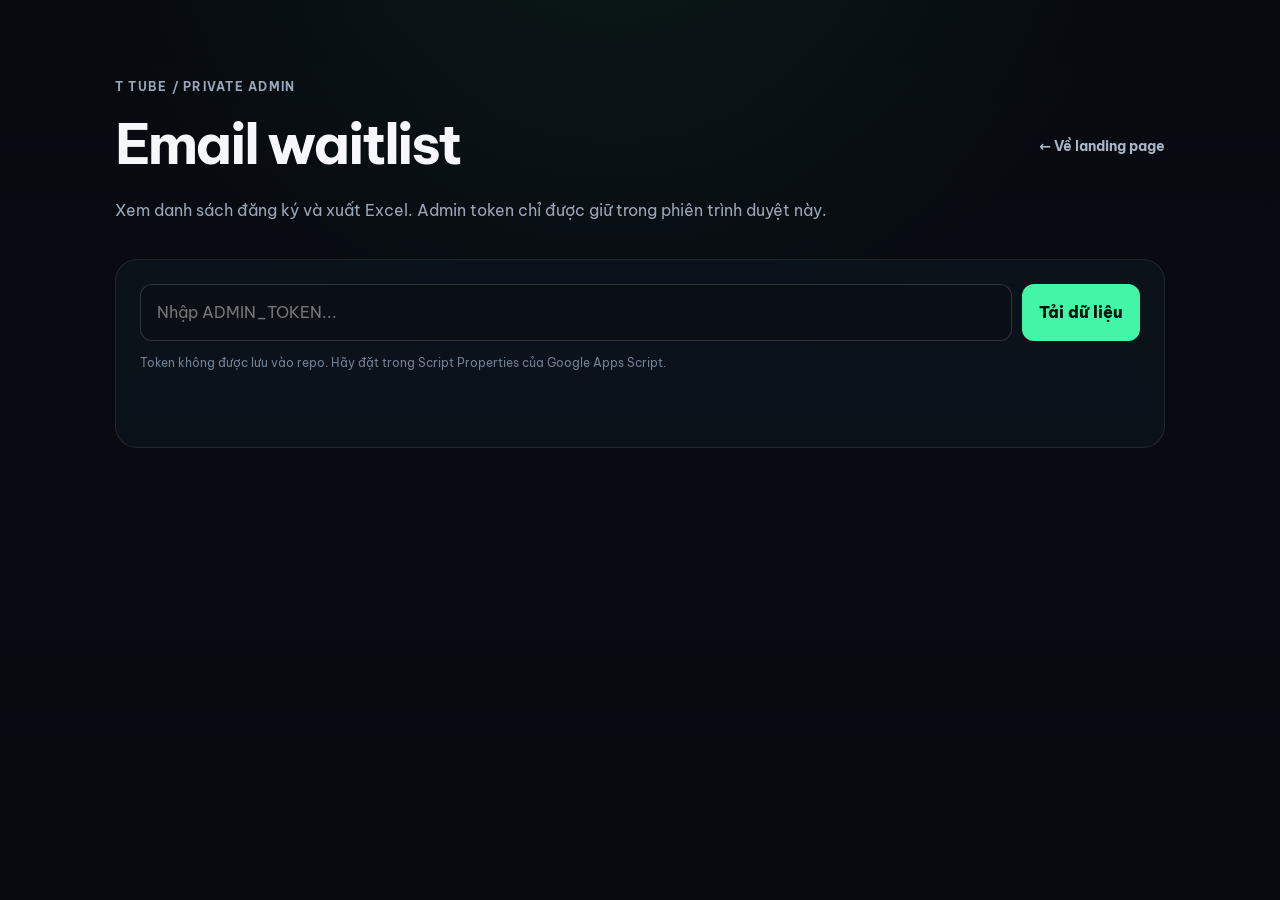
<file: admin.html>
<!doctype html>
<html lang="vi">
<head>
  <meta charset="utf-8">
  <meta name="viewport" content="width=device-width, initial-scale=1">
  <meta name="robots" content="noindex,nofollow">
  <meta name="theme-color" content="#070a0f">
  <title>T Tube — Email Admin</title>
  <link rel="preconnect" href="https://fonts.googleapis.com">
  <link rel="preconnect" href="https://fonts.gstatic.com" crossorigin>
  <link href="https://fonts.googleapis.com/css2?family=Be+Vietnam+Pro:wght@400;500;600;700;800&display=swap" rel="stylesheet">
  <link rel="stylesheet" href="styles.css">
  <style>
    .admin-shell{width:min(1050px,calc(100% - 30px));margin:0 auto;padding:70px 0 90px}.admin-top{display:flex;justify-content:space-between;align-items:center;gap:20px;margin-bottom:36px}.admin-top h1{margin:0;font-size:clamp(2rem,5vw,3.5rem);letter-spacing:-.05em}.admin-top p{margin:7px 0 0;color:var(--muted)}.admin-card{background:var(--card);border:1px solid var(--line);border-radius:22px;padding:24px;backdrop-filter:blur(18px)}.admin-login{display:grid;grid-template-columns:1fr auto;gap:10px}.admin-login input{width:100%;padding:14px 16px;color:var(--text);background:#0a0f16;border:1px solid var(--line-bright);border-radius:12px;outline:0}.admin-login input:focus{border-color:rgba(66,245,167,.45)}.admin-login button,.admin-actions button{border:0;border-radius:12px;padding:13px 17px;background:var(--accent);color:#06100b;font-weight:800}.admin-note{margin:12px 0 0;color:#708095;font-size:.78rem}.admin-stats{display:grid;grid-template-columns:repeat(3,1fr);gap:12px;margin:18px 0}.admin-stat{padding:18px;border:1px solid var(--line);background:rgba(255,255,255,.025);border-radius:16px}.admin-stat strong{display:block;font-size:1.8rem;line-height:1.1}.admin-stat span{color:var(--muted);font-size:.72rem}.admin-actions{display:flex;gap:10px;justify-content:flex-end;margin:18px 0}.admin-actions button.secondary{background:#151d29;color:var(--text);border:1px solid var(--line)}.table-wrap{overflow:auto;border:1px solid var(--line);border-radius:16px}.email-table{width:100%;border-collapse:collapse;min-width:650px}.email-table th,.email-table td{text-align:left;padding:13px 14px;border-bottom:1px solid var(--line);font-size:.82rem}.email-table th{position:sticky;top:0;background:#0c1119;color:#7e8da0;font-size:.7rem;text-transform:uppercase;letter-spacing:.06em}.email-table tr:last-child td{border-bottom:0}.empty-state{padding:40px;text-align:center;color:var(--muted)}.admin-status{min-height:22px;margin:14px 0;color:var(--muted);font-size:.82rem}.admin-status.error{color:var(--danger)}.admin-status.success{color:var(--accent)}@media(max-width:700px){.admin-top{align-items:flex-start;flex-direction:column}.admin-login{grid-template-columns:1fr}.admin-stats{grid-template-columns:1fr}.admin-actions{justify-content:stretch;flex-direction:column}.admin-actions button{width:100%}}
  </style>
  <script src="config.js"></script>
  <script src="https://cdn.sheetjs.com/xlsx-0.20.3/package/dist/xlsx.full.min.js"></script>
  <script defer src="admin.js"></script>
</head>
<body>
  <main class="admin-shell">
    <div class="admin-top">
      <div>
        <p class="kicker">T Tube / Private admin</p>
        <h1>Email waitlist</h1>
        <p>Xem danh sách đăng ký và xuất Excel. Admin token chỉ được giữ trong phiên trình duyệt này.</p>
      </div>
      <a class="ghost-link" href="./">← Về landing page</a>
    </div>

    <section class="admin-card">
      <form class="admin-login" id="admin-login">
        <label class="sr-only" for="admin-token">Admin token</label>
        <input id="admin-token" type="password" autocomplete="current-password" placeholder="Nhập ADMIN_TOKEN..." required>
        <button type="submit">Tải dữ liệu</button>
      </form>
      <p class="admin-note">Token không được lưu vào repo. Hãy đặt trong Script Properties của Google Apps Script.</p>
      <p class="admin-status" id="admin-status" role="status" aria-live="polite"></p>

      <div id="admin-content" hidden>
        <div class="admin-stats">
          <div class="admin-stat"><strong id="count-total">0</strong><span>Tổng email</span></div>
          <div class="admin-stat"><strong id="count-today">0</strong><span>Đăng ký hôm nay</span></div>
          <div class="admin-stat"><strong id="latest-time">—</strong><span>Gần nhất</span></div>
        </div>

        <div class="admin-actions">
          <button class="secondary" type="button" id="refresh-data">Làm mới</button>
          <button type="button" id="export-xlsx">Xuất Excel (.xlsx)</button>
        </div>

        <div class="table-wrap">
          <table class="email-table">
            <thead><tr><th>Thời gian</th><th>Email</th><th>Nguồn</th><th>Đồng ý</th></tr></thead>
            <tbody id="email-rows"></tbody>
          </table>
          <div class="empty-state" id="empty-state" hidden>Chưa có email đăng ký.</div>
        </div>
      </div>
    </section>
  </main>
</body>
</html>
</file>
<file: styles.css>
:root {
  --bg: #070a0f;
  --bg-soft: #0b1018;
  --card: rgba(15, 21, 31, .72);
  --card-strong: #111925;
  --line: rgba(255, 255, 255, .09);
  --line-bright: rgba(255, 255, 255, .16);
  --text: #f5f7fb;
  --muted: #9aa7b8;
  --accent: #42f5a7;
  --accent-2: #48a8ff;
  --danger: #ff7b7b;
  --shadow: 0 30px 80px rgba(0, 0, 0, .42);
  --radius: 24px;
  --shell: min(1180px, calc(100% - 40px));
}

* { box-sizing: border-box; }
html { scroll-behavior: smooth; }
body {
  margin: 0;
  min-height: 100vh;
  overflow-x: hidden;
  background:
    radial-gradient(circle at 48% -20%, rgba(66, 245, 167, .07), transparent 34rem),
    linear-gradient(180deg, #070a0f 0%, #080c12 44%, #070a0f 100%);
  color: var(--text);
  font-family: "Be Vietnam Pro", system-ui, -apple-system, BlinkMacSystemFont, "Segoe UI", sans-serif;
  line-height: 1.65;
  text-rendering: optimizeLegibility;
}

a { color: inherit; text-decoration: none; }
button, input { font: inherit; }
button { cursor: pointer; }
img { max-width: 100%; display: block; }
::selection { background: rgba(66, 245, 167, .26); color: #fff; }

.section-shell { width: var(--shell); margin-inline: auto; }

.ambient {
  position: fixed;
  pointer-events: none;
  z-index: -1;
  filter: blur(110px);
  opacity: .18;
  border-radius: 50%;
}
.ambient-one { width: 28rem; height: 28rem; background: var(--accent); top: 12rem; right: -10rem; }
.ambient-two { width: 24rem; height: 24rem; background: var(--accent-2); bottom: 12rem; left: -12rem; opacity: .12; }

.site-header {
  position: sticky;
  top: 0;
  z-index: 50;
  width: min(1220px, calc(100% - 28px));
  margin: 14px auto 0;
  min-height: 68px;
  padding: 10px 14px 10px 18px;
  display: flex;
  align-items: center;
  justify-content: space-between;
  gap: 22px;
  background: rgba(7, 10, 15, .72);
  border: 1px solid var(--line);
  border-radius: 20px;
  backdrop-filter: blur(22px);
  -webkit-backdrop-filter: blur(22px);
  box-shadow: 0 18px 50px rgba(0, 0, 0, .18);
}

.brand { display: inline-flex; align-items: center; gap: 10px; font-weight: 800; letter-spacing: -.03em; }
.brand-mark {
  width: 38px; height: 38px;
  display: grid; place-items: center;
  color: #06100b;
  background: var(--accent);
  border-radius: 12px;
  box-shadow: 0 0 28px rgba(66, 245, 167, .22);
}
.brand-mark svg { width: 28px; height: 28px; }
.brand-mark-image { overflow: hidden; padding: 0; background: #05070a; }
.brand-mark-image img { width: 100%; height: 100%; object-fit: cover; }
.brand-mark.small { width: 34px; height: 34px; border-radius: 10px; }

.site-nav { display: flex; align-items: center; gap: 5px; color: var(--muted); font-size: .82rem; font-weight: 600; }
.site-nav a { padding: 10px 13px; border-radius: 12px; transition: .2s ease; }
.site-nav a:hover { color: var(--text); background: rgba(255, 255, 255, .05); }
.site-nav .nav-cta { color: #06100b; background: var(--accent); padding-inline: 18px; }
.site-nav .nav-cta:hover { color: #06100b; background: #77ffc1; transform: translateY(-1px); }
.nav-toggle { display: none; width: 42px; height: 42px; padding: 10px; border: 0; background: transparent; }
.nav-toggle span { display: block; height: 2px; margin: 5px 0; background: var(--text); border-radius: 2px; }

.hero {
  min-height: 760px;
  padding: 112px 0 86px;
  display: grid;
  grid-template-columns: minmax(0, .9fr) minmax(460px, 1.1fr);
  align-items: center;
  gap: 70px;
}
.eyebrow, .kicker {
  color: var(--accent);
  font-weight: 700;
  font-size: .78rem;
  letter-spacing: .1em;
  text-transform: uppercase;
}
.eyebrow { display: inline-flex; align-items: center; gap: 9px; padding: 8px 12px; background: rgba(66,245,167,.07); border: 1px solid rgba(66,245,167,.16); border-radius: 999px; }
.live-dot { width: 7px; height: 7px; background: var(--accent); border-radius: 50%; box-shadow: 0 0 0 5px rgba(66,245,167,.08); }

.hero h1 {
  margin: 22px 0 20px;
  max-width: 760px;
  font: 800 clamp(3.4rem, 6.6vw, 6.1rem)/.96 "Inter", sans-serif;
  letter-spacing: -.075em;
}
.hero h1 span {
  background: linear-gradient(92deg, var(--accent), #b7ffe0 48%, #86c7ff);
  -webkit-background-clip: text;
  background-clip: text;
  color: transparent;
}
.hero-lead { margin: 0 0 30px; max-width: 630px; color: #b8c2d1; font-size: clamp(1rem, 1.3vw, 1.15rem); }

.signup-form { width: 100%; max-width: 650px; }
.input-wrap {
  display: flex;
  align-items: center;
  gap: 10px;
  padding: 7px 7px 7px 16px;
  background: rgba(14, 20, 29, .84);
  border: 1px solid var(--line-bright);
  border-radius: 16px;
  box-shadow: 0 18px 50px rgba(0,0,0,.22);
  transition: border-color .2s ease, box-shadow .2s ease;
}
.input-wrap:focus-within { border-color: rgba(66,245,167,.48); box-shadow: 0 0 0 4px rgba(66,245,167,.05), 0 18px 50px rgba(0,0,0,.28); }
.input-wrap svg { width: 20px; min-width: 20px; color: #6f7e91; }
.input-wrap input {
  min-width: 0;
  flex: 1;
  color: var(--text);
  background: transparent;
  border: 0;
  outline: 0;
}
.input-wrap input::placeholder { color: #6f7e91; }
.input-wrap button {
  border: 0;
  border-radius: 11px;
  padding: 12px 18px;
  font-weight: 800;
  color: #06100b;
  background: var(--accent);
  white-space: nowrap;
  transition: .2s ease;
}
.input-wrap button:hover:not(:disabled) { background: #75ffc0; transform: translateY(-1px); }
.input-wrap button:disabled { opacity: .55; cursor: wait; }
.consent { margin-top: 11px; display: flex; align-items: flex-start; gap: 8px; color: #788699; font-size: .76rem; line-height: 1.45; }
.consent input { margin-top: 3px; accent-color: var(--accent); }
.form-status { min-height: 1.35em; margin: 8px 0 0; color: #8fa0b5; font-size: .8rem; }
.form-status.success { color: var(--accent); }
.form-status.error { color: var(--danger); }

.hero-actions { display: flex; flex-wrap: wrap; gap: 18px; margin-top: 22px; }
.ghost-link { color: #aab6c6; font-size: .88rem; font-weight: 700; }
.ghost-link:hover { color: var(--text); }

.hero-visual { position: relative; perspective: 1200px; }
.visual-glow {
  position: absolute; inset: 12% 4% -4%;
  background: radial-gradient(circle, rgba(66,245,167,.17), rgba(72,168,255,.06) 45%, transparent 70%);
  filter: blur(42px);
}
.screen-frame {
  position: relative;
  overflow: hidden;
  padding: 10px;
  background: linear-gradient(145deg, #1b2634, #080b10 58%);
  border: 1px solid rgba(255,255,255,.15);
  border-radius: 28px;
  box-shadow: 0 45px 100px rgba(0,0,0,.55), inset 0 1px 0 rgba(255,255,255,.1);
  transform: rotateY(-7deg) rotateX(2deg);
}
.screen-frame img { width: 100%; min-height: 320px; object-fit: cover; border-radius: 18px; filter: saturate(1.08) contrast(1.03); }
.screen-topbar {
  height: 35px;
  padding: 0 9px;
  display: flex; align-items: center; gap: 8px;
  color: #758396;
  font: 700 .62rem/1 "Inter", sans-serif;
  letter-spacing: .09em;
}
.screen-dot { width: 7px; height: 7px; background: var(--accent); border-radius: 50%; box-shadow: 0 0 10px var(--accent); }
.screen-status { margin-left: auto; color: var(--accent); }
.floating-chip {
  position: absolute;
  z-index: 2;
  padding: 9px 12px;
  border: 1px solid var(--line-bright);
  border-radius: 12px;
  background: rgba(10, 15, 22, .82);
  color: #c8d2df;
  font-size: .72rem;
  font-weight: 700;
  backdrop-filter: blur(16px);
  box-shadow: 0 14px 35px rgba(0,0,0,.28);
}
.chip-youtube { top: 18%; left: -3%; }
.chip-hud { right: -4%; bottom: 26%; color: var(--accent); }
.chip-voice { left: 10%; bottom: -7%; }

.quick-stats {
  display: grid;
  grid-template-columns: repeat(4, 1fr);
  margin-top: 10px;
  border-top: 1px solid var(--line);
  border-bottom: 1px solid var(--line);
}
.quick-stats div { padding: 28px 22px; border-right: 1px solid var(--line); }
.quick-stats div:last-child { border-right: 0; }
.quick-stats strong { display: block; margin-bottom: 3px; font-size: 1.05rem; }
.quick-stats span { color: #748296; font-size: .79rem; }

.feature-section, .showcase, .updates-section, .release-section, .install-section, .faq-section, .early-access { padding-top: 130px; }
.section-heading { max-width: 720px; margin-bottom: 44px; }
.kicker { margin: 0 0 12px; }
.section-heading h2, .showcase-copy h2, .release-copy h2, .signup-panel h2 {
  margin: 0 0 16px;
  font: 700 clamp(2.1rem, 4vw, 3.7rem)/1.08 "Inter", sans-serif;
  letter-spacing: -.045em;
}
.section-heading > p:last-child, .showcase-copy > p, .release-copy > p, .signup-panel > div > p:last-child { color: var(--muted); }

.feature-grid { display: grid; grid-template-columns: repeat(3, 1fr); gap: 14px; }
.feature-card {
  min-height: 280px;
  padding: 28px;
  display: flex;
  flex-direction: column;
  background: linear-gradient(145deg, rgba(17,25,37,.8), rgba(10,14,21,.82));
  border: 1px solid var(--line);
  border-radius: 22px;
  transition: transform .25s ease, border-color .25s ease, background .25s ease;
}
.feature-card:hover { transform: translateY(-5px); border-color: rgba(66,245,167,.22); background: linear-gradient(145deg, rgba(20,31,43,.9), rgba(10,14,21,.9)); }
.feature-icon {
  width: 44px; height: 44px;
  display: grid; place-items: center;
  margin-bottom: 28px;
  color: var(--accent);
  background: rgba(66,245,167,.08);
  border: 1px solid rgba(66,245,167,.12);
  border-radius: 13px;
  font-weight: 800;
}
.feature-card h3 { margin: 0 0 10px; font-size: 1.05rem; }
.feature-card p { margin: 0; color: #8997aa; font-size: .88rem; line-height: 1.7; }
.feature-tag { margin-top: auto; padding-top: 24px; color: #647286; font-size: .7rem; font-weight: 700; letter-spacing: .08em; text-transform: uppercase; }

.showcase {
  display: grid;
  grid-template-columns: .8fr 1.2fr;
  align-items: center;
  gap: 72px;
}
.check-list { display: grid; gap: 12px; margin: 30px 0 0; padding: 0; list-style: none; }
.check-list li { position: relative; padding-left: 30px; color: #bac4d1; font-size: .9rem; }
.check-list li::before { content: "✓"; position: absolute; left: 0; color: var(--accent); font-weight: 800; }
.showcase-stack { position: relative; min-height: 500px; }
.showcase-main {
  margin: 0;
  overflow: hidden;
  border-radius: 25px;
  border: 1px solid var(--line-bright);
  background: #0c1118;
  box-shadow: var(--shadow);
}
.showcase-main img { width: 100%; aspect-ratio: 16 / 9; object-fit: cover; }
.showcase-main figcaption, .showcase-phone figcaption { padding: 12px 16px; color: #677589; font-size: .7rem; font-weight: 700; text-transform: uppercase; letter-spacing: .08em; }
.showcase-phone {
  position: absolute;
  right: 6%;
  bottom: -8%;
  width: 28%;
  margin: 0;
  overflow: hidden;
  border-radius: 22px;
  background: #0a0e14;
  border: 1px solid var(--line-bright);
  box-shadow: 0 28px 70px rgba(0,0,0,.55);
  transform: rotate(4deg);
}
.showcase-phone img { width: 100%; aspect-ratio: 9/18.5; object-fit: cover; object-position: top; }

.release-card {
  padding: 48px;
  display: grid;
  grid-template-columns: 1fr auto;
  gap: 44px;
  align-items: center;
  overflow: hidden;
  position: relative;
  background:
    radial-gradient(circle at 90% 30%, rgba(66,245,167,.12), transparent 27rem),
    linear-gradient(135deg, #111925, #0b1018);
  border: 1px solid var(--line-bright);
  border-radius: 30px;
}
.release-copy { max-width: 720px; }
.release-meta { display: flex; flex-wrap: wrap; gap: 8px; margin-top: 26px; }
.release-meta span { padding: 8px 11px; color: #98a7b9; background: rgba(255,255,255,.04); border: 1px solid var(--line); border-radius: 10px; font-size: .72rem; }
.release-meta b { color: #dbe2eb; margin-right: 4px; }
.download-button {
  min-width: 260px;
  padding: 18px 20px;
  display: flex;
  align-items: center;
  gap: 13px;
  color: #07100c;
  background: var(--accent);
  border-radius: 16px;
  font-weight: 800;
  box-shadow: 0 18px 40px rgba(66,245,167,.13);
  transition: .2s ease;
}
.download-button:hover { background: #77ffc1; transform: translateY(-2px); }
.download-button small { display: block; margin-bottom: 2px; opacity: .65; font-size: .66rem; text-transform: uppercase; letter-spacing: .08em; }
.download-icon { width: 38px; height: 38px; display: grid; place-items: center; border: 1px solid rgba(0,0,0,.15); border-radius: 11px; font-size: 1.2rem; }

.early-access { padding-bottom: 120px; }
.signup-panel {
  padding: 52px;
  display: grid;
  grid-template-columns: .9fr 1.1fr;
  align-items: center;
  gap: 60px;
  background: linear-gradient(135deg, rgba(15,22,32,.92), rgba(10,15,22,.85));
  border: 1px solid var(--line);
  border-radius: 30px;
}
.signup-panel h2 { font-size: clamp(2rem, 3vw, 3rem); }

.site-footer {
  padding: 30px 0 42px;
  display: grid;
  grid-template-columns: 1fr auto;
  gap: 22px;
  align-items: center;
  border-top: 1px solid var(--line);
}
.footer-brand { display: flex; align-items: center; gap: 10px; }
.footer-brand strong, .footer-brand span { display: block; }
.footer-brand span { color: #657387; font-size: .7rem; }
.footer-links { display: flex; gap: 20px; color: #8694a6; font-size: .78rem; font-weight: 600; }
.footer-links a:hover { color: var(--text); }
.footer-note { grid-column: 1 / -1; margin: 0; color: #4e5a69; font-size: .7rem; }

.sr-only { position: absolute; width: 1px; height: 1px; padding: 0; margin: -1px; overflow: hidden; clip: rect(0,0,0,0); white-space: nowrap; border: 0; }

.reveal { opacity: 0; transform: translateY(20px); transition: opacity .7s ease, transform .7s cubic-bezier(.2,.8,.2,1); }
.reveal.is-visible { opacity: 1; transform: translateY(0); }

@media (max-width: 980px) {
  :root { --shell: min(100% - 30px, 780px); }
  .hero { grid-template-columns: 1fr; min-height: 0; padding-top: 86px; gap: 64px; }
  .hero-copy { max-width: 760px; }
  .hero-visual { width: min(760px, 100%); margin-inline: auto; }
  .feature-grid { grid-template-columns: repeat(2, 1fr); }
  .showcase { grid-template-columns: 1fr; }
  .showcase-copy { max-width: 680px; }
  .release-card, .signup-panel { grid-template-columns: 1fr; }
  .download-button { width: fit-content; }
  .quick-stats { grid-template-columns: repeat(2, 1fr); }
  .quick-stats div:nth-child(2) { border-right: 0; }
  .quick-stats div:nth-child(-n+2) { border-bottom: 1px solid var(--line); }
}

@media (max-width: 720px) {
  .site-header { width: calc(100% - 20px); margin-top: 10px; }
  .nav-toggle { display: block; }
  .site-nav {
    display: none;
    position: absolute;
    top: calc(100% + 8px);
    left: 0;
    right: 0;
    padding: 10px;
    flex-direction: column;
    align-items: stretch;
    background: rgba(8,12,18,.97);
    border: 1px solid var(--line);
    border-radius: 18px;
    box-shadow: var(--shadow);
  }
  .site-nav.open { display: flex; }
  .site-nav a { padding: 12px 14px; }
  .hero { padding-top: 70px; }
  .hero h1 { font-size: clamp(3.1rem, 16vw, 5.4rem); }
  .input-wrap { align-items: stretch; flex-wrap: wrap; padding: 12px; }
  .input-wrap svg { margin: 12px 0 0 4px; }
  .input-wrap input { min-height: 44px; }
  .input-wrap button { width: 100%; }
  .floating-chip { font-size: .62rem; }
  .chip-youtube { left: 1%; }
  .chip-hud { right: 1%; }
  .quick-stats { grid-template-columns: 1fr 1fr; }
  .feature-section, .showcase, .updates-section, .release-section, .install-section, .faq-section, .early-access { padding-top: 92px; }
  .feature-grid { grid-template-columns: 1fr; }
  .change-grid { grid-template-columns: 1fr; }
  .install-grid { grid-template-columns: 1fr; }
  .feature-card { min-height: 240px; }
  .install-step { min-height: 220px; }
  .showcase-stack { min-height: 340px; }
  .showcase-phone { width: 34%; right: 4%; }
  .release-card, .signup-panel { padding: 30px 24px; border-radius: 22px; }
  .download-button { width: 100%; min-width: 0; }
  .site-footer { grid-template-columns: 1fr; }
  .footer-links { flex-wrap: wrap; }
}

@media (max-width: 480px) {
  :root { --shell: calc(100% - 24px); }
  .hero h1 { letter-spacing: -.065em; }
  .screen-frame { transform: none; border-radius: 20px; }
  .screen-frame img { min-height: 210px; border-radius: 13px; }
  .floating-chip { display: none; }
  .quick-stats { grid-template-columns: 1fr; }
  .quick-stats div { border-right: 0; border-bottom: 1px solid var(--line); }
  .quick-stats div:last-child { border-bottom: 0; }
  .showcase-stack { min-height: 270px; }
  .showcase-phone { bottom: -18%; }
  .early-access { padding-bottom: 80px; }
}

@media (prefers-reduced-motion: reduce) {
  html { scroll-behavior: auto; }
  *, *::before, *::after { transition-duration: .01ms !important; animation-duration: .01ms !important; animation-iteration-count: 1 !important; }
  .reveal { opacity: 1; transform: none; }
}


/* Release updates */
.change-grid {
  display: grid;
  grid-template-columns: repeat(2, 1fr);
  gap: 14px;
}
.change-card {
  position: relative;
  min-height: 150px;
  padding: 26px;
  display: grid;
  grid-template-columns: auto 1fr;
  gap: 18px;
  align-items: start;
  background: linear-gradient(145deg, rgba(17,25,37,.78), rgba(9,14,20,.84));
  border: 1px solid var(--line);
  border-radius: 20px;
}
.change-card > span {
  width: 40px;
  height: 40px;
  display: grid;
  place-items: center;
  color: var(--accent);
  border: 1px solid rgba(66,245,167,.18);
  border-radius: 12px;
  background: rgba(66,245,167,.06);
  font: 700 .72rem/1 "Inter", sans-serif;
}
.change-card p { margin: 3px 0 0; color: #b8c3d1; font-size: .92rem; line-height: 1.7; }

/* Install guide */
.install-grid {
  display: grid;
  grid-template-columns: repeat(3, 1fr);
  gap: 14px;
}
.install-step {
  min-height: 270px;
  padding: 28px;
  display: flex;
  flex-direction: column;
  background: rgba(14,20,29,.72);
  border: 1px solid var(--line);
  border-radius: 22px;
}
.step-number {
  margin-bottom: 34px;
  color: var(--accent);
  font: 700 .75rem/1 "Inter", sans-serif;
  letter-spacing: .08em;
}
.install-step h3 { margin: 0 0 10px; font-size: 1.05rem; }
.install-step p { margin: 0; color: #8997aa; font-size: .87rem; line-height: 1.75; }
.step-link { margin-top: auto; padding-top: 26px; color: var(--accent); font-size: .84rem; font-weight: 700; }
.compat-note {
  margin: 18px 0 0;
  padding: 14px 16px;
  color: #7c899b;
  background: rgba(255,255,255,.025);
  border: 1px solid var(--line);
  border-radius: 14px;
  font-size: .76rem;
}

/* FAQ */
.faq-list { display: grid; gap: 10px; max-width: 900px; }
.faq-item {
  background: rgba(14,20,29,.64);
  border: 1px solid var(--line);
  border-radius: 18px;
  overflow: hidden;
}
.faq-item[open] { border-color: rgba(66,245,167,.18); }
.faq-item summary {
  position: relative;
  padding: 20px 54px 20px 22px;
  cursor: pointer;
  list-style: none;
  font-weight: 700;
}
.faq-item summary::-webkit-details-marker { display: none; }
.faq-item summary::after {
  content: "+";
  position: absolute;
  right: 22px;
  top: 50%;
  transform: translateY(-50%);
  color: var(--accent);
  font-size: 1.35rem;
  font-weight: 500;
}
.faq-item[open] summary::after { content: "−"; }
.faq-item p { margin: 0; padding: 0 22px 22px; color: #8e9caf; font-size: .86rem; }
</file>
